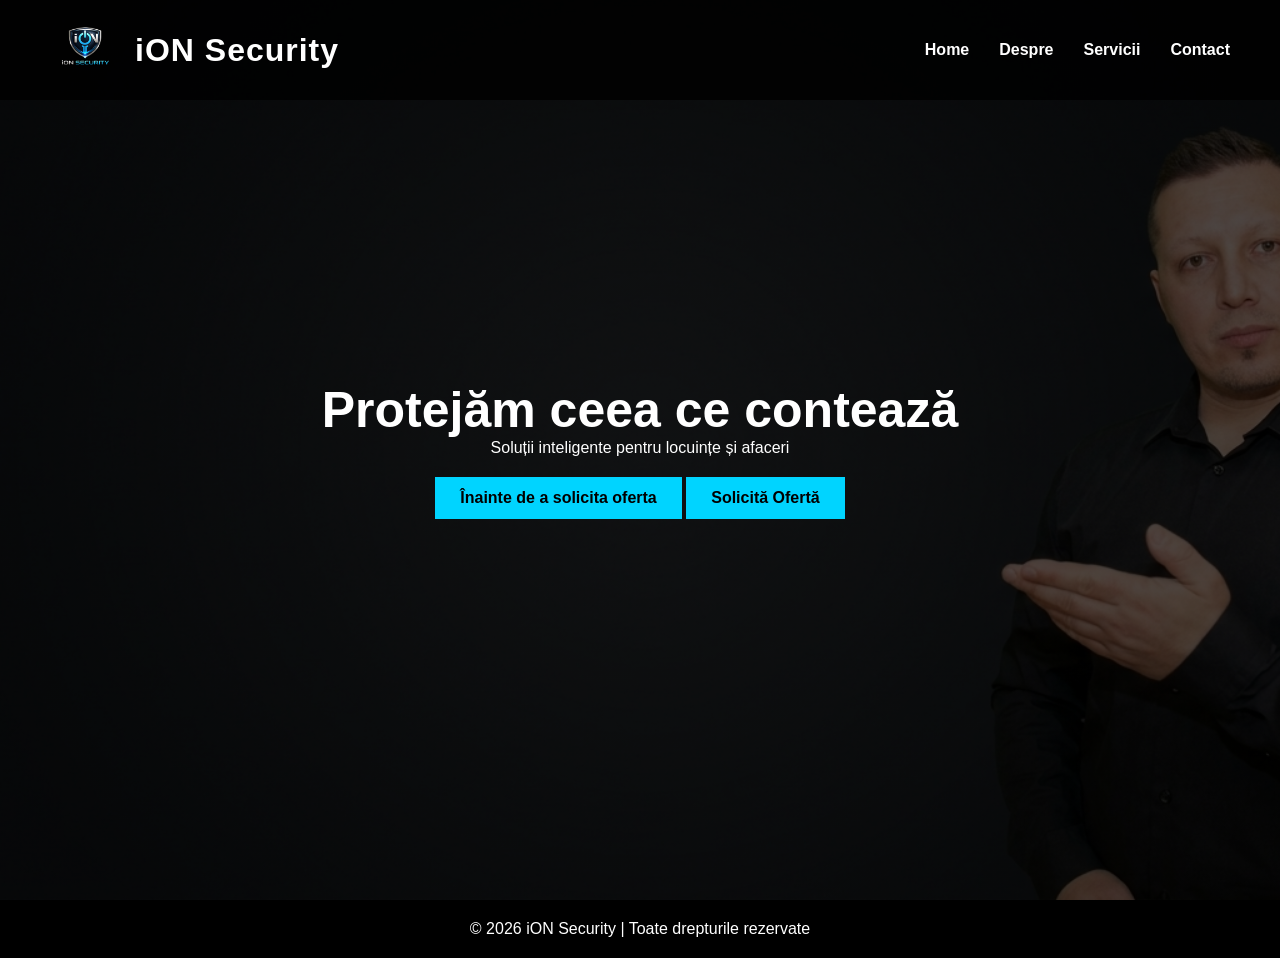
<file: index.html>
<!DOCTYPE html>
<html lang="ro">
<head>
<meta charset="UTF-8">
<meta name="viewport" content="width=device-width, initial-scale=1.0">
<title>iON Security | Sisteme Profesionale de Securitate</title>
<meta name="description" content="Sisteme profesionale de securitate în Iași.">
<link rel="icon" href="assets/favicon.png">
<link rel="stylesheet" href="style.css">
<script defer src="script.js"></script>
</head>

<body>

<header id="header">
    <div class="logo">
        <img src="assets/logo.png" alt="Logo iON Security">
        <span>iON Security</span>
    </div>

    <nav id="nav">
        <ul>
            <li><a href="index.html">Home</a></li>
            <li><a href="about.html">Despre</a></li>
            <li><a href="services.html">Servicii</a></li>
            <li><a href="contact.html">Contact</a></li>
        </ul>
    </nav>

    <div class="hamburger" onclick="toggleMenu()">☰</div>
</header>

<section class="hero">
    <div class="hero-content fade-in">
        <h1>Protejăm ceea ce contează</h1>
        <p>Soluții inteligente pentru locuințe și afaceri</p>

        <!-- Buton nou -->
        <a href="oferta.html" class="btn secondary-btn">Înainte de a solicita oferta</a>

        <!-- Buton existent -->
        <a href="contact.html" class="btn">Solicită Ofertă</a>
    </div>
</section>

<footer>
    © 2026 iON Security | Toate drepturile rezervate
</footer>

</body>
</html>
</file>
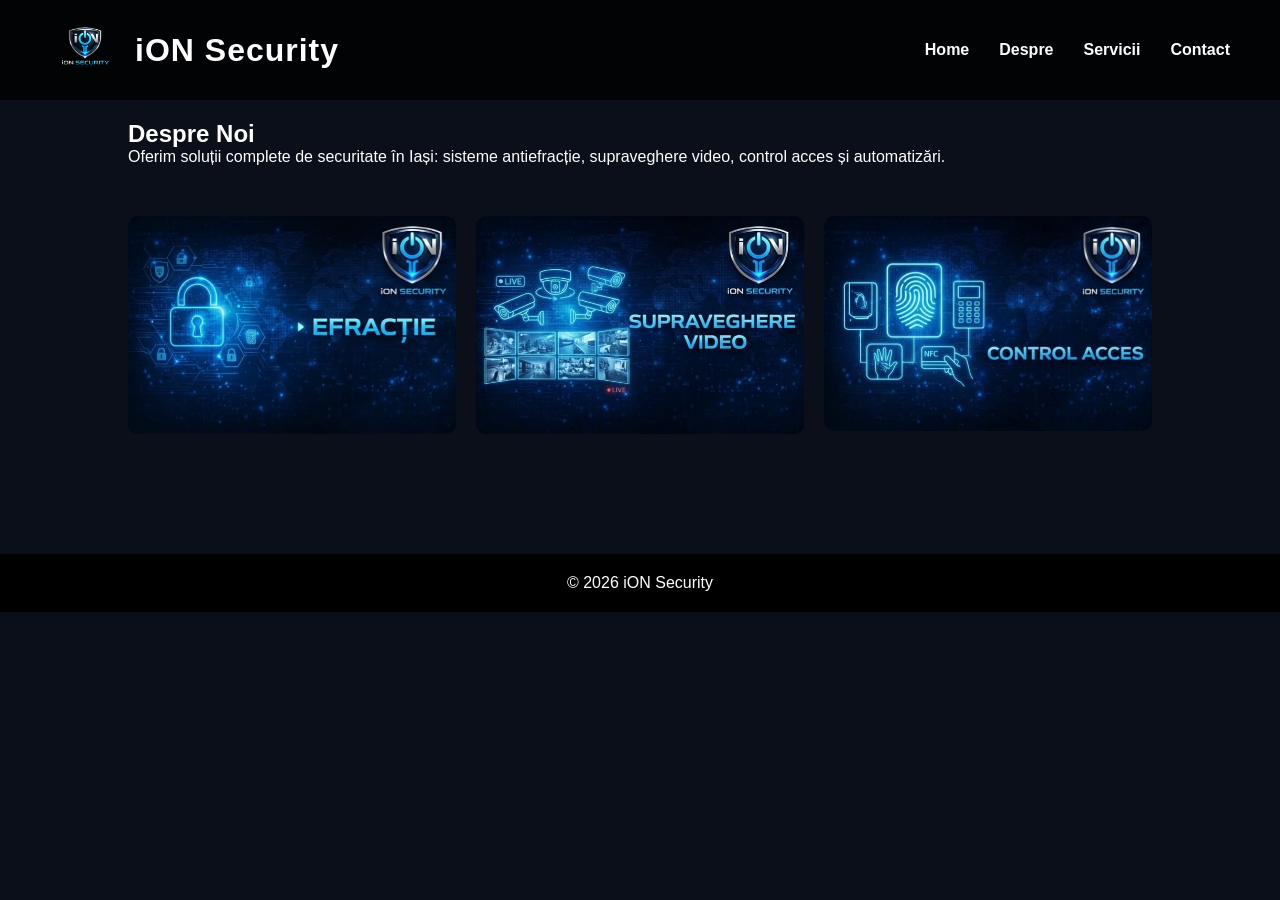
<file: about.html>
<!DOCTYPE html>
<html lang="ro">
<head>
<meta charset="UTF-8">
<meta name="viewport" content="width=device-width, initial-scale=1.0">
<title>Despre Noi | iON Security</title>
<link rel="stylesheet" href="style.css">
<script defer src="script.js"></script>
</head>

<body>

<header id="header">
    <div class="logo">
        <img src="assets/logo.png" alt="Logo iON Security">
        <span>iON Security</span>
    </div>

    <nav id="nav">
        <ul>
            <li><a href="index.html">Home</a></li>
            <li><a href="about.html">Despre</a></li>
            <li><a href="services.html">Servicii</a></li>
            <li><a href="contact.html">Contact</a></li>
        </ul>
    </nav>

    <div class="hamburger" onclick="toggleMenu()">☰</div>
</header>

<section class="section">
    <h1 class="fade-in">Despre Noi</h1>
    <p class="fade-in">
        Oferim soluții complete de securitate în Iași:
        sisteme antiefracție, supraveghere video, control acces și automatizări.
    </p>

    <div class="gallery">
        <img src="assets/efractie.jpg" alt="Sistem efracție">
        <img src="assets/video.jpg" alt="Sistem video">
        <img src="assets/acces.jpg" alt="Control acces">
    </div>
</section>

<footer>
    © 2026 iON Security
</footer>

</body>
</html>
</file>
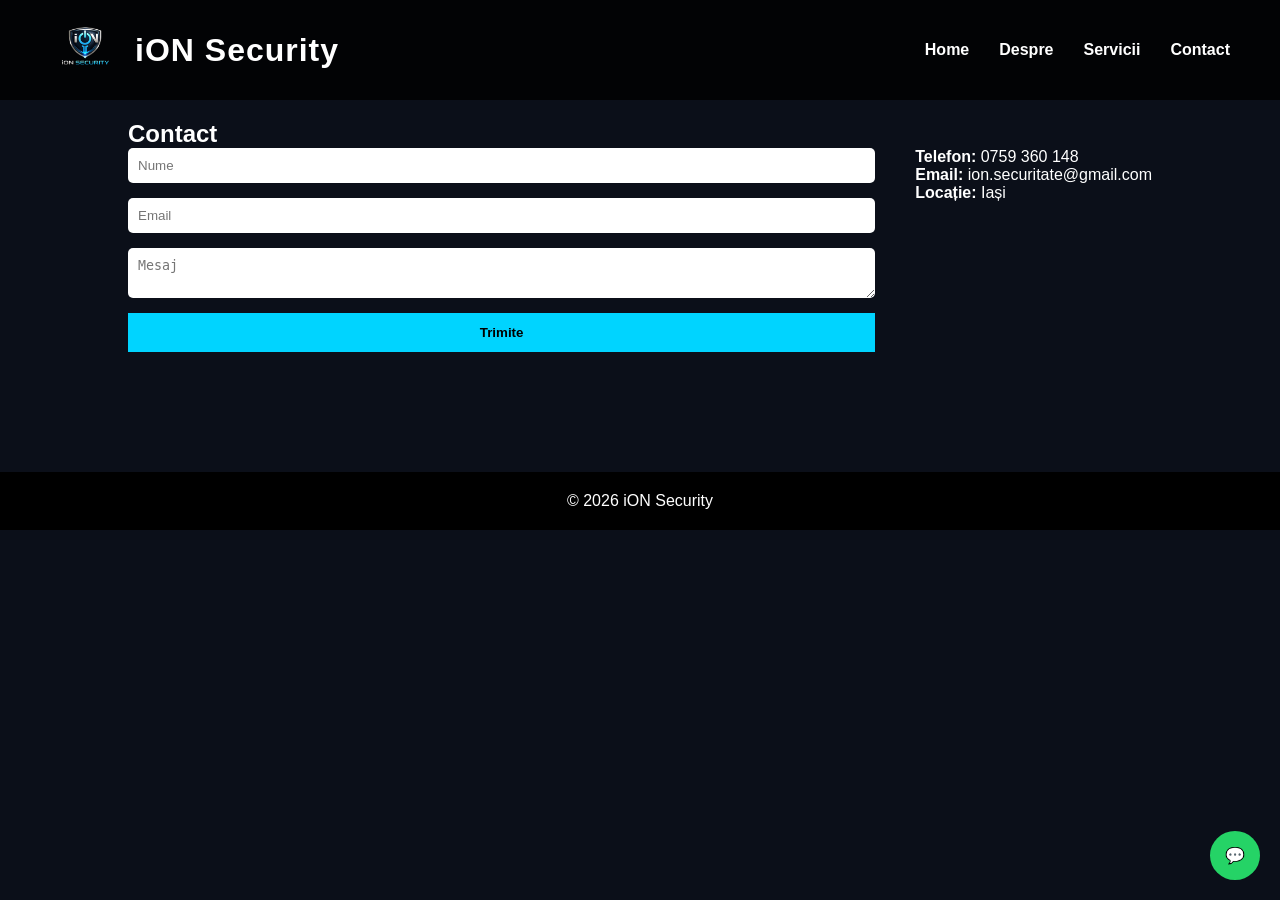
<file: contact.html>
<!DOCTYPE html>
<html lang="ro">
<head>
<meta charset="UTF-8">
<meta name="viewport" content="width=device-width, initial-scale=1.0">
<title>Contact | iON Security</title>
<link rel="stylesheet" href="style.css">
<script defer src="script.js"></script>
</head>

<body>

<header id="header">
    <div class="logo">
        <img src="assets/logo.png" alt="Logo iON Security">
        <span>iON Security</span>
    </div>

    <nav id="nav">
        <ul>
            <li><a href="index.html">Home</a></li>
            <li><a href="about.html">Despre</a></li>
            <li><a href="services.html">Servicii</a></li>
            <li><a href="contact.html">Contact</a></li>
        </ul>
    </nav>

    <div class="hamburger" onclick="toggleMenu()">☰</div>
</header>

<section class="section">
    <h1>Contact</h1>

    <div class="contact-container">
        <form action="https://formsubmit.co/contact@ionsecurity.ro" method="POST">
            <input type="text" name="name" placeholder="Nume" required>
            <input type="email" name="email" placeholder="Email" required>
            <textarea name="message" placeholder="Mesaj" required></textarea>
            <button type="submit">Trimite</button>
        </form>

        <div class="contact-info">
            <p><strong>Telefon:</strong> 0759 360 148</p>
            <p><strong>Email:</strong> ion.securitate@gmail.com</p>
            <p><strong>Locație:</strong> Iași</p>
        </div>
    </div>
</section>

<a href="https://wa.me/40759360148" class="whatsapp">💬</a>

<footer>
    © 2026 iON Security
</footer>

</body>
</html>
</file>
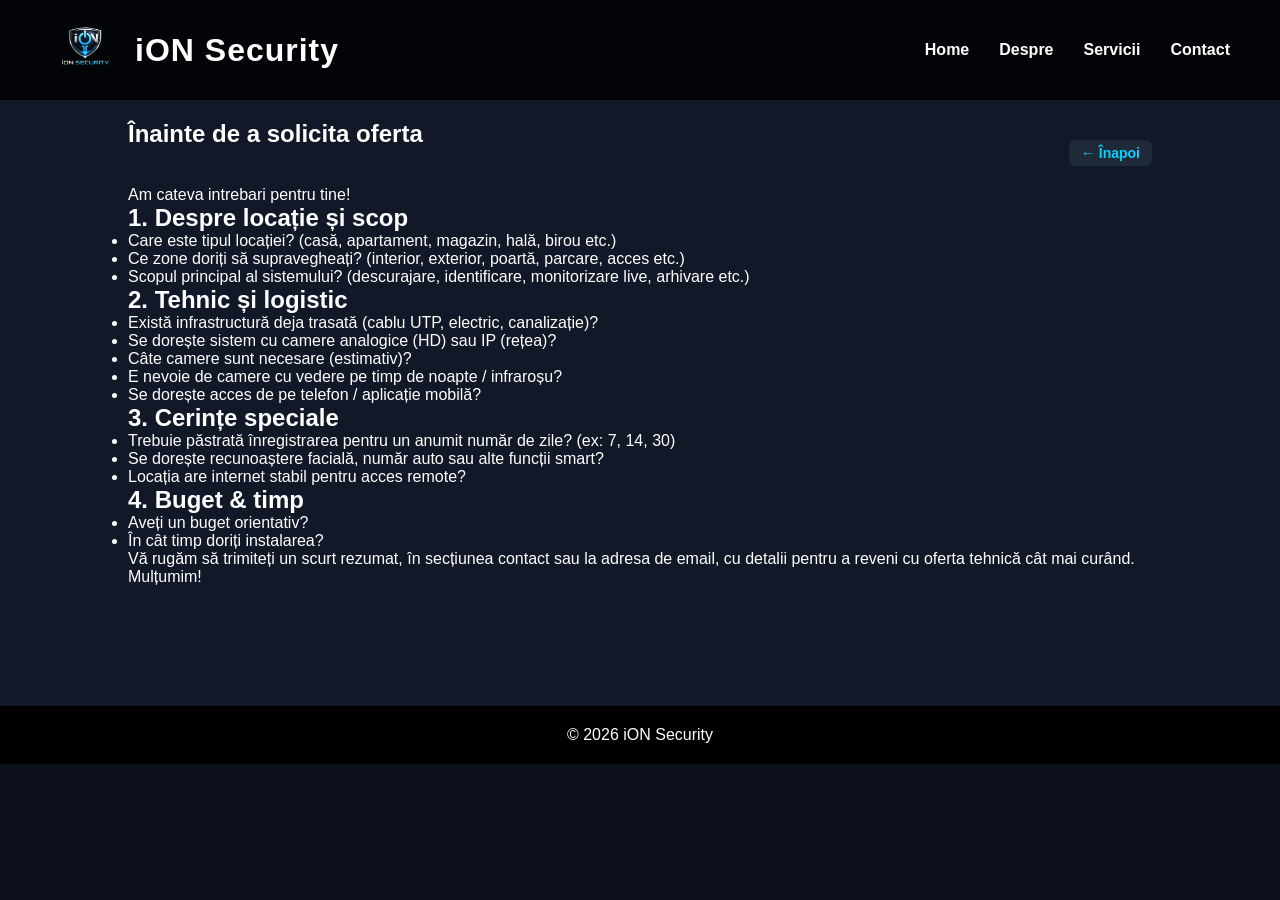
<file: oferta.html>
<!DOCTYPE html>
<html lang="ro">
<head>
<meta charset="UTF-8">
<meta name="viewport" content="width=device-width, initial-scale=1.0">
<title>Înainte de a solicita oferta | iON Security</title>
<link rel="stylesheet" href="style.css">
</head>

<body>

<header id="header">
    <div class="logo">
        <img src="assets/logo.png" alt="Logo iON Security">
        <span>iON Security</span>
    </div>

    <nav id="nav">
        <ul>
            <li><a href="index.html">Home</a></li>
            <li><a href="about.html">Despre</a></li>
            <li><a href="services.html">Servicii</a></li>
            <li><a href="contact.html">Contact</a></li>
        </ul>
    </nav>

    <div class="hamburger" onclick="toggleMenu()">☰</div>
</header>

<section class="section dark">
    <div class="title-container">
        <h1>Înainte de a solicita oferta</h1>
        <a href="index.html" class="btn back-btn">← Înapoi </a>
    </div>

    <p>
        Am cateva intrebari pentru tine!
    </p>

    <h2>1. Despre locație și scop</h2>
    <ul>
        <li>Care este tipul locației? (casă, apartament, magazin, hală, birou etc.)</li>
        <li>Ce zone doriți să supravegheați? (interior, exterior, poartă, parcare, acces etc.)</li>
        <li>Scopul principal al sistemului? (descurajare, identificare, monitorizare live, arhivare etc.)</li>
    </ul>

    <h2>2. Tehnic și logistic</h2>
    <ul>
        <li>Există infrastructură deja trasată (cablu UTP, electric, canalizație)?</li>
        <li>Se dorește sistem cu camere analogice (HD) sau IP (rețea)?</li>
        <li>Câte camere sunt necesare (estimativ)?</li>
        <li>E nevoie de camere cu vedere pe timp de noapte / infraroșu?</li>
        <li>Se dorește acces de pe telefon / aplicație mobilă?</li>
    </ul>

    <h2>3. Cerințe speciale</h2>
    <ul>
        <li>Trebuie păstrată înregistrarea pentru un anumit număr de zile? (ex: 7, 14, 30)</li>
        <li>Se dorește recunoaștere facială, număr auto sau alte funcții smart?</li>
        <li>Locația are internet stabil pentru acces remote?</li>
    </ul>

    <h2>4. Buget & timp</h2>
    <ul>
        <li>Aveți un buget orientativ?</li>
        <li>În cât timp doriți instalarea?</li>
    </ul>

    <p>
        Vă rugăm să trimiteți un scurt rezumat, în secțiunea contact sau la adresa de email, cu detalii pentru a reveni cu oferta tehnică cât mai curând. Mulțumim!
    </p>
</section>

<footer>
    © 2026 iON Security
</footer>

</body>
</html>
</file>
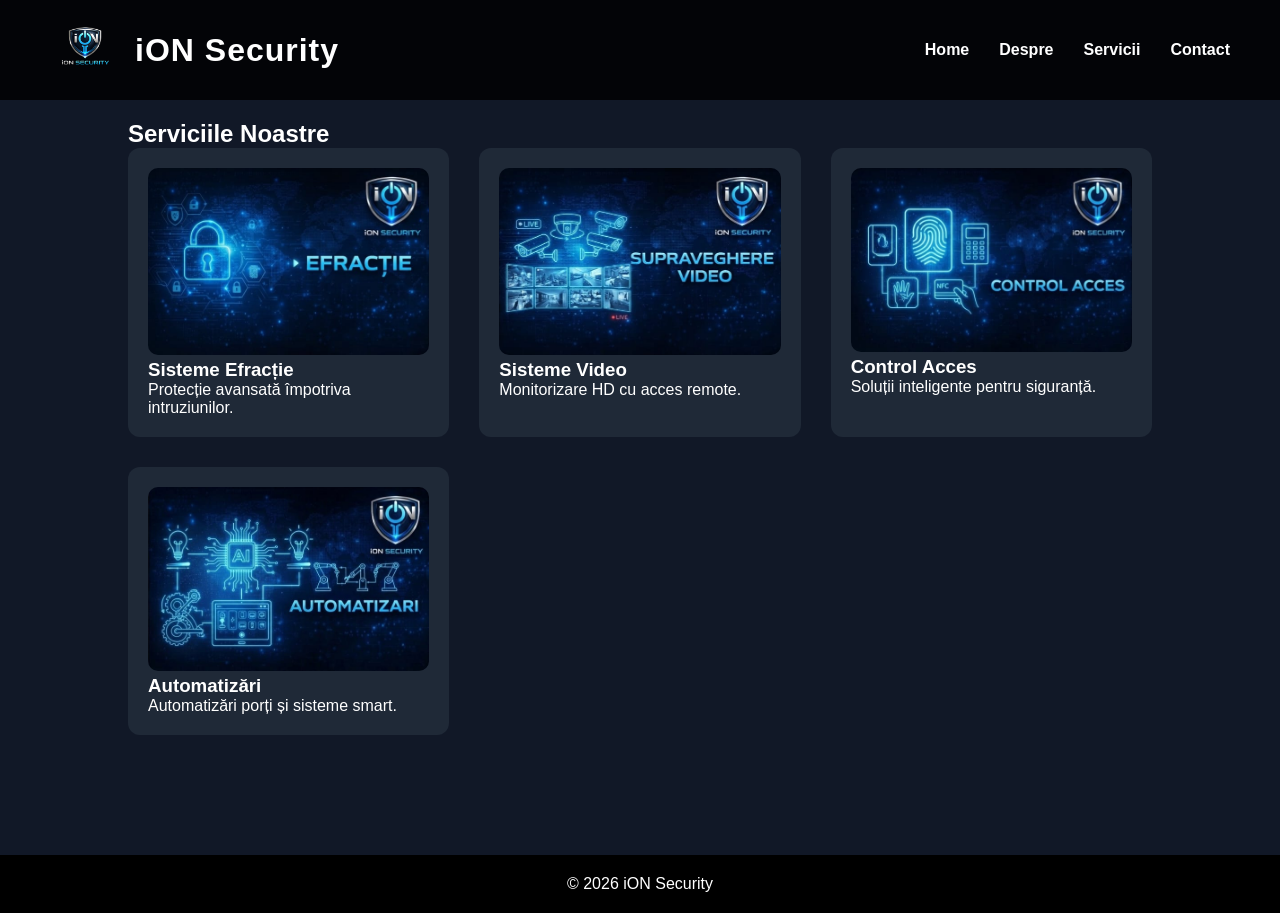
<file: services.html>
<!DOCTYPE html>
<html lang="ro">
<head>
<meta charset="UTF-8">
<meta name="viewport" content="width=device-width, initial-scale=1.0">
<title>Servicii | iON Security</title>
<link rel="stylesheet" href="style.css">
<script defer src="script.js"></script>
</head>

<body>

<header id="header">
    <div class="logo">
        <img src="assets/logo.png" alt="Logo iON Security">
        <span>iON Security</span>
    </div>

    <nav id="nav">
        <ul>
            <li><a href="index.html">Home</a></li>
            <li><a href="about.html">Despre</a></li>
            <li><a href="services.html">Servicii</a></li>
            <li><a href="contact.html">Contact</a></li>
        </ul>
    </nav>

    <div class="hamburger" onclick="toggleMenu()">☰</div>
</header>

<section class="section dark">
    <h1 class="fade-in">Serviciile Noastre</h1>

    <div class="services-grid">
        <div class="service-card fade-in">
            <a href="efractie.html">
                <img src="assets/efractie.jpg" alt="Sistem efracție">
            </a>
            <h3>Sisteme Efracție</h3>
            <p>Protecție avansată împotriva intruziunilor.</p>
        </div>

        <div class="service-card fade-in">
            <a href="video.html">
                <img src="assets/video.jpg" alt="Sistem video">
            </a>
            <h3>Sisteme Video</h3>
            <p>Monitorizare HD cu acces remote.</p>
        </div>

        <div class="service-card fade-in">
            <a href="controlacces.html">
                <img src="assets/acces.jpg" alt="Control acces">
            </a>
            <h3>Control Acces</h3>
            <p>Soluții inteligente pentru siguranță.</p>
        </div>

        <div class="service-card fade-in">
            <a href="automatizari.html">
                <img src="assets/automatizari.jpg" alt="Automatizări">
            </a>
            <h3>Automatizări</h3>
            <p>Automatizări porți și sisteme smart.</p>
        </div>
    </div>
</section>

<footer>
    © 2026 iON Security
</footer>

</body>
</html>
</file>
<file: style.css>
/* ================== Reset & Global ================== */
*{
    margin:0;
    padding:0;
    box-sizing:border-box;
}

body{
    font-family:'Montserrat',sans-serif;
    background:#0b0f19;
    color:white;
}

/* ================== Header ================== */
header{
    position:fixed;
    width:100%;
    padding:15px 50px;
    display:flex;
    justify-content:space-between;
    align-items:center;
    background:rgba(0,0,0,0.8);
    z-index:1000;
}

/* Logo mare, text vizibil */
.logo{
    display:flex;
    align-items:center;
    font-size:32px;
    font-weight:800;
    letter-spacing:1px;
}

.logo span{
    font-size:32px;
}

.logo img{
    width:70px;
    margin-right:15px;
}

/* Nav */
nav ul{
    display:flex;
    gap:30px;
    list-style:none;
}

nav a{
    text-decoration:none;
    color:white;
    font-weight:600;
}

nav a:hover{
    color:#00d4ff;
}

/* Hamburger */
.hamburger{
    display:none;
    font-size:28px;
    cursor:pointer;
}

/* ================== Hero ================== */
.hero{
    height:100vh;
    background:linear-gradient(rgba(0,0,0,0.7),rgba(0,0,0,0.7)),
    url("assets/hero.jpg") center/cover no-repeat;
    display:flex;
    align-items:center;
    justify-content:center;
    text-align:center;
}

.hero h1{
    font-size:50px;
}

/* Buttons */
.btn{
    background:#00d4ff;
    color:black;
    padding:12px 25px;
    display:inline-block;
    margin-top:20px;
    text-decoration:none;
    font-weight:bold;
    /* Buton secundar în hero */
.secondary-btn{
    background:#1f2937;     /* culoare diferită față de btn principal */
    color:#00d4ff;
    padding:12px 25px;
    display:inline-block;
    margin-right:15px;      /* spațiu între butoane */
    text-decoration:none;
    font-weight:bold;
    border-radius:8px;
    transition:0.3s;
}

.secondary-btn:hover{
    background:#111827;
    color:#00ffff;
}
}

/* ================== Sections ================== */
.section{
    padding:120px 10%;
}

.dark{
    background:#111827;
}

/* ================== Services ================== */
.services-grid{
    display:grid;
    grid-template-columns:repeat(auto-fit,minmax(250px,1fr));
    gap:30px;
}

.service-card{
    background:#1f2937;
    padding:20px;
    border-radius:12px;
    transition:0.3s;
}

.service-card:hover{
    transform:translateY(-8px);
    box-shadow:0 0 15px #00d4ff;
}

.service-card img{
    width:100%;
    border-radius:10px;
    cursor:pointer;
}

.service-card a{
    display:block;
}

/* ================== Galerie Foto ================== */
.gallery{
    margin-top:50px;
    display:grid;
    grid-template-columns:repeat(auto-fit,minmax(250px,1fr));
    gap:20px;
}

.gallery img{
    width:100%;
    border-radius:10px;
    cursor:pointer;
    transition:0.3s;
}

.gallery img:hover{
    transform:scale(1.05);
    box-shadow:0 0 15px #00d4ff;
}

/* ================== Contact ================== */
.contact-container{
    display:flex;
    flex-wrap:wrap;
    gap:40px;
}

form{
    flex:1;
    display:flex;
    flex-direction:column;
}

form input, form textarea{
    margin-bottom:15px;
    padding:10px;
    border:none;
    border-radius:5px;
}

form button{
    padding:12px;
    background:#00d4ff;
    border:none;
    font-weight:bold;
    cursor:pointer;
}

/* ================== WhatsApp ================== */
.whatsapp{
    position:fixed;
    bottom:20px;
    right:20px;
    background:#25D366;
    color:white;
    padding:15px;
    border-radius:50%;
    text-decoration:none;
}

/* ================== Footer ================== */
footer{
    text-align:center;
    padding:20px;
    background:black;
}

/* ================== Responsive ================== */
@media(max-width:768px){
    nav{
        display:none;
        position:absolute;
        top:70px;
        right:0;
        background:black;
        width:200px;
    }
    nav ul{
        flex-direction:column;
        padding:20px;
    }
    .hamburger{
        display:block;
    }
    .hero h1{
        font-size:30px;
    }

    /* Logo responsive */
    .logo{
        font-size:22px;
    }
    .logo span{
        font-size:22px;
    }
    .logo img{
        width:50px;
    }
}
/* Container titlu + back */
.title-container{
    display:flex;
    justify-content:space-between; /* h1 stânga, buton dreapta */
    align-items:flex-start;         /* aliniem butonul sus */
    margin-bottom:20px;
    gap:20px;
}

/* Buton mic, pe linie */
.back-btn{
    background:#1f2937;
    color:#00d4ff;
    padding:5px 12px;
    font-size:14px;
    display:inline-block;
    text-decoration:none;
    font-weight:bold;
    border-radius:6px;
    transition:0.3s;
    flex-shrink:0; /* nu lasăm butonul să se micșoreze */
}

.back-btn:hover{
    background:#111827;
    color:#00ffff;
}

/* Responsive - mobil */
@media(max-width:768px){
    .title-container{
        flex-direction:row;      /* păstrează pe linie */
        justify-content:space-between;
        align-items:center;
    }

    h1{
        font-size:24px;          /* ajustează titlul pe mobil */
    }

    .back-btn{
        font-size:12px;
        padding:4px 10px;
    }
}
</file>
